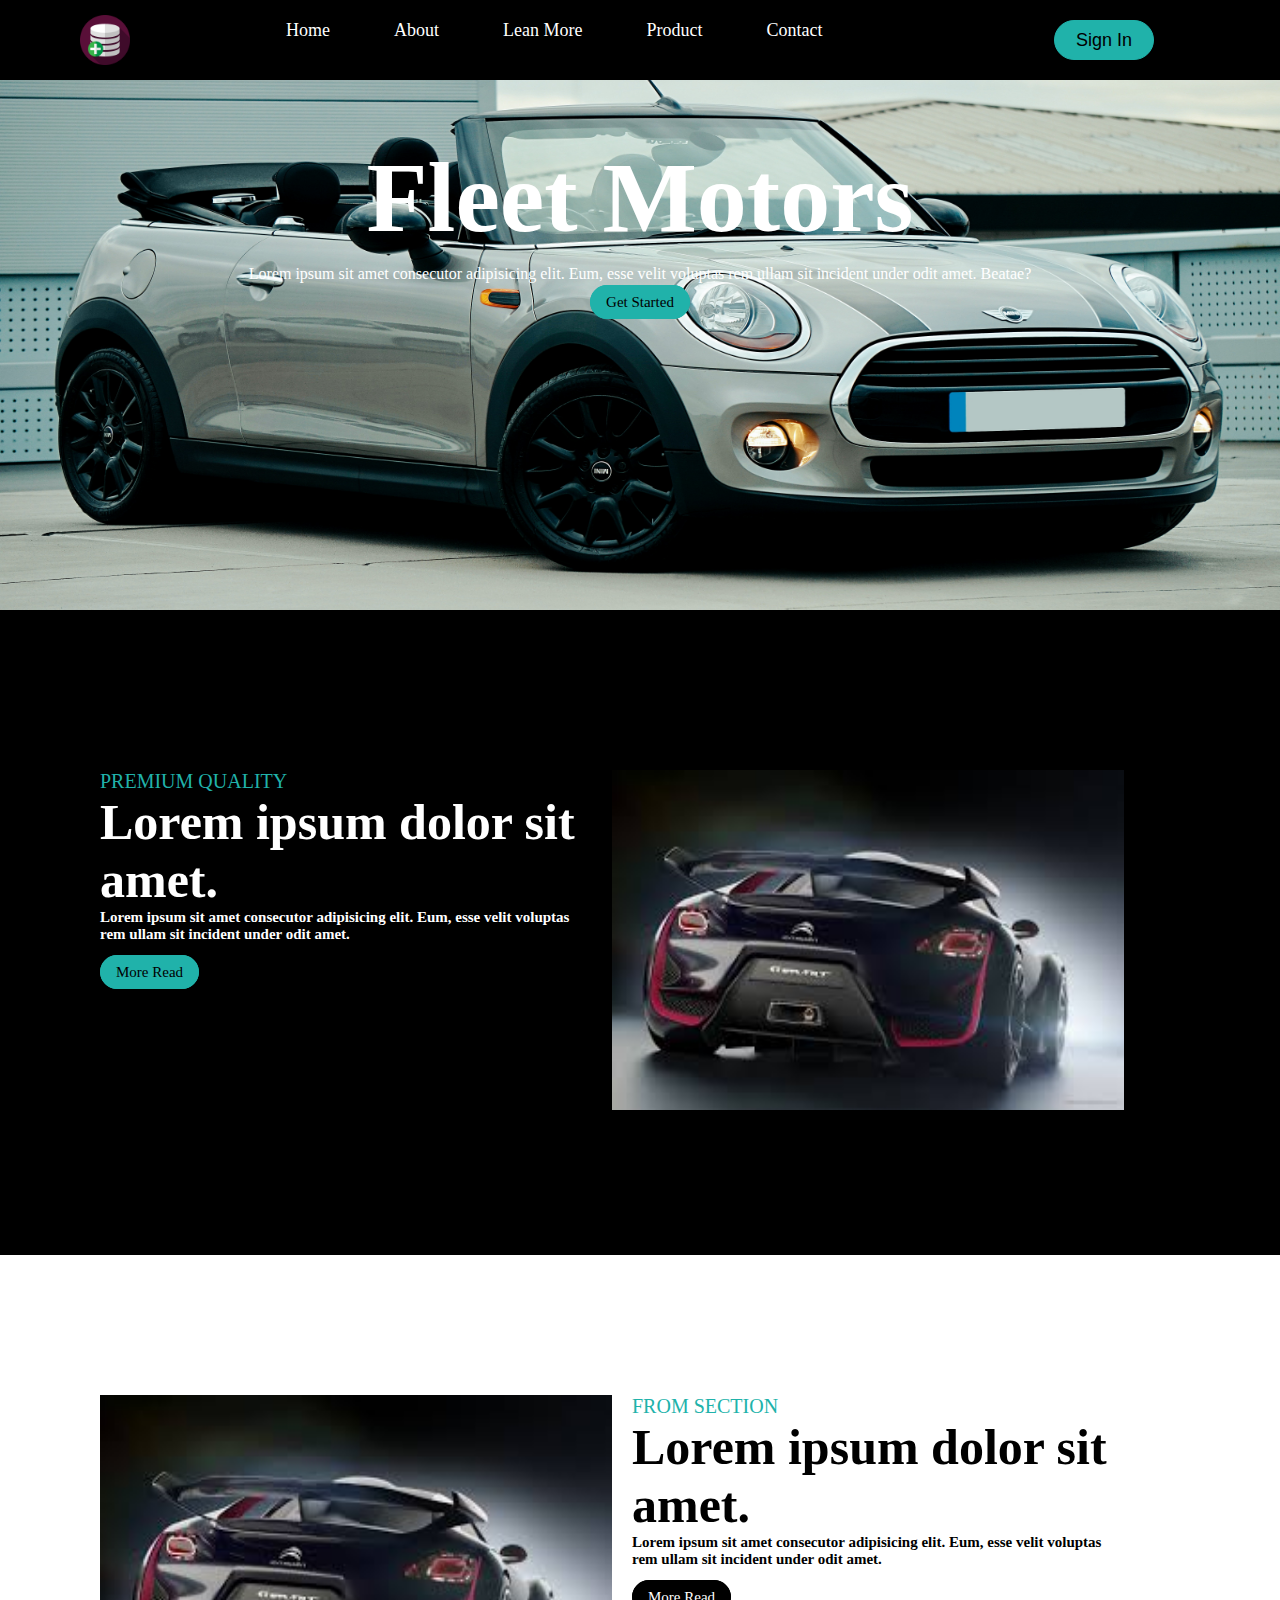
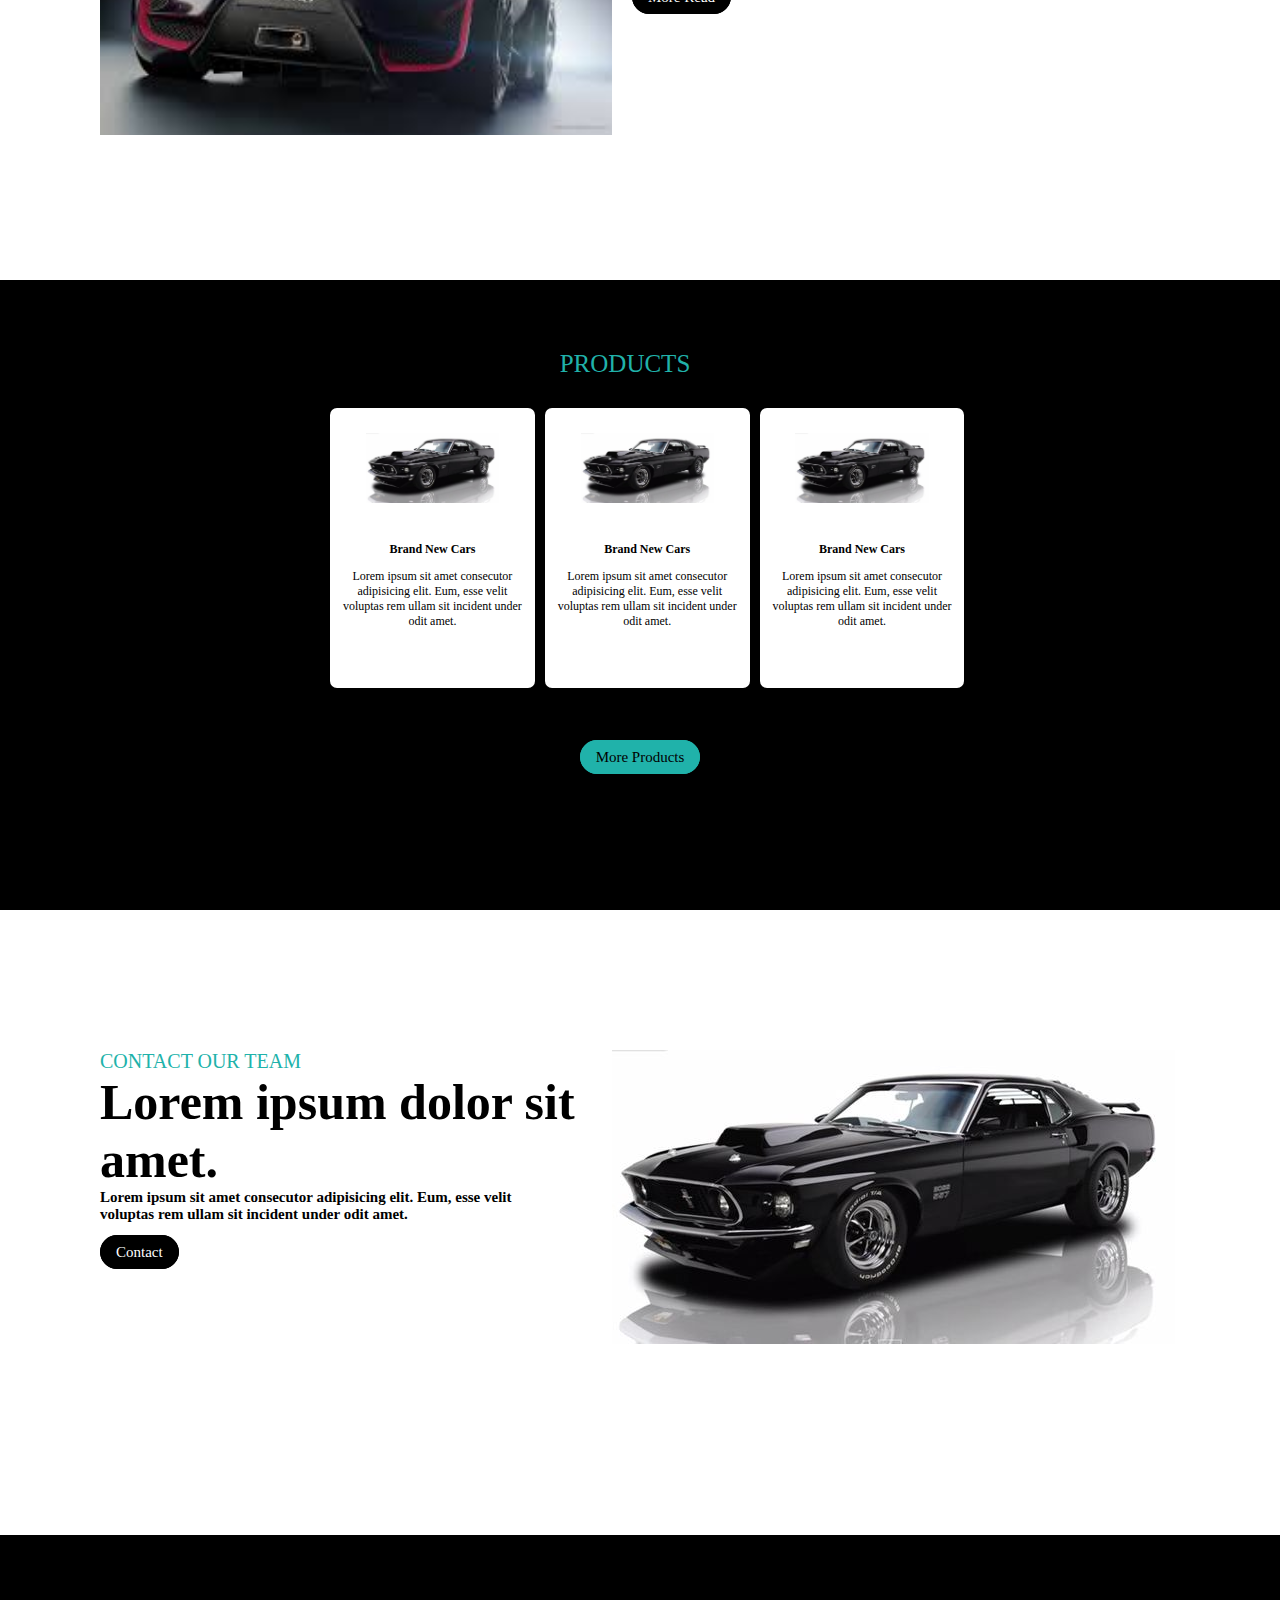
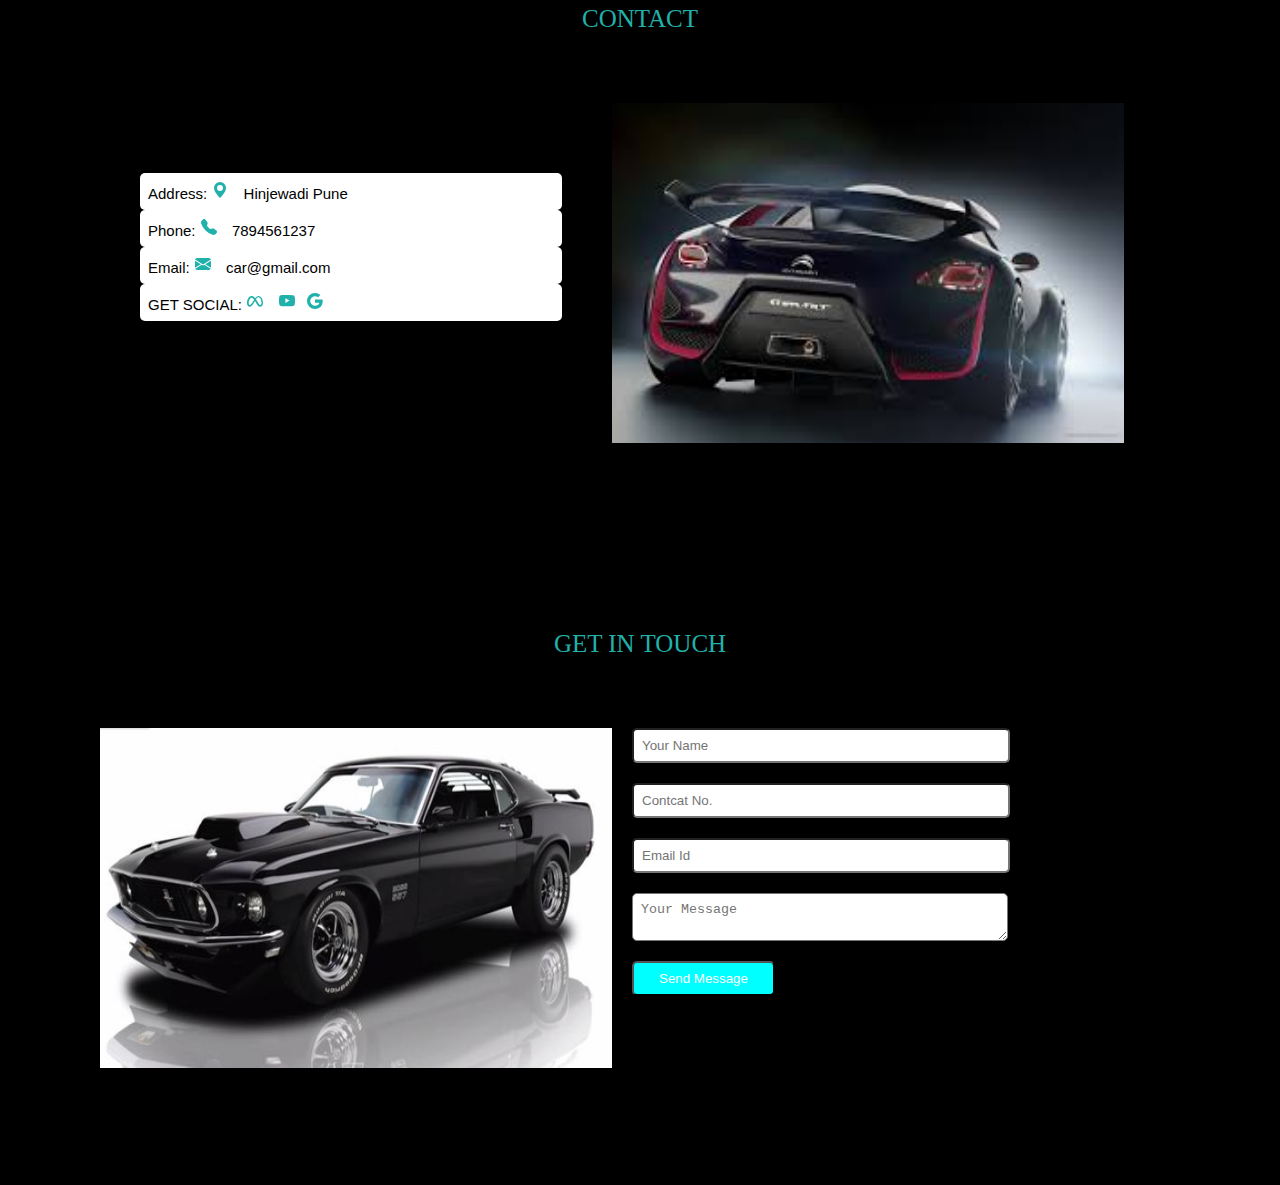
<file: car-demo/index.html>
<!DOCTYPE html>
<html>
    <head>
        <title>Car Showroom</title>
        <!-- CSS only -->
        <link href="https://cdn.jsdelivr.net/npm/bootstrap@5.2.1/dist/css/bootstrap.min.css" rel="stylesheet" integrity="sha384-iYQeCzEYFbKjA/T2uDLTpkwGzCiq6soy8tYaI1GyVh/UjpbCx/TYkiZhlZB6+fzT" crossorigin="anonymous">
        <!-- JavaScript Bundle with Popper -->
        <script src="https://cdn.jsdelivr.net/npm/bootstrap@5.2.1/dist/js/bootstrap.bundle.min.js" integrity="sha384-u1OknCvxWvY5kfmNBILK2hRnQC3Pr17a+RTT6rIHI7NnikvbZlHgTPOOmMi466C8" crossorigin="anonymous"></script>
        <link rel="stylesheet" href="car-showroom.css" ></link>
    </head>
    <body>
        <div id="homePage">
            <div id="icon">
                <img src="car.png" alt="icon image" />
            </div>
            <div id="menu">
                <ul>
                    <li><a href="#homePage">Home</a></li>
                    <li><a href="#aboutPage">About</a></li>
                    <li><a href="#learnMore">Lean More</a></li>
                    <li><a href="#products">Product</a></li>
                    <li><a href="#getInTouch">Contact</a></li>
                </ul>
            </div>
            <div id="signInButton">
                <button id="signInBtn" value="Sign In">Sign In</button>
            </div>
            <div id="homeImage">
                <h1>Fleet Motors</h1>
                <p>Lorem ipsum sit amet consecutor adipisicing elit.
                    Eum, esse velit voluptas rem ullam sit incident under odit amet. Beatae? 
                </p>
                <a href="" id="getStartedLink">Get Started</a>
            </div>
        </div>

        
        <div id="aboutPage" class="pagebox">
            <div id="infoSection" class="box">
                <h5>Premium Quality</h5>
                <h3>Lorem ipsum dolor sit amet.</h3>
                <p>Lorem ipsum sit amet consecutor adipisicing elit.
                    Eum, esse velit voluptas rem ullam sit incident under odit amet.</p>
                    <a href="" id="leanMore">More Read</a>
            </div>
            <div id="imageSection" class="box">
                <img id="aboutPageImage" src="home.jpg" alt="icon image" />
            </div>
        </div>

        <div id="learnMore" class="pagebox" style="background-color: white;">
            <div id="infoSection" class="box">
                <img id="aboutPageImage" src="home.jpg" alt="icon image" />
                
            </div>
            <div id="imageSection" class="box" style="margin-left: 20px;">
                <h5>From Section</h5>
                <h3>Lorem ipsum dolor sit amet.</h3>
                <p>Lorem ipsum sit amet consecutor adipisicing elit.
                    Eum, esse velit voluptas rem ullam sit incident under odit amet.</p>
                <a href="" id="leanMorebtn">More Read</a>
            </div>
        </div>
       
        <div id="products" class="pagebox">
            <p>PRODUCTS</p>
            <div id="productCatlog">
                <div id="productCatlogInfo1">
                    <img class="newCarImage" src="newCar.jpg" alt="car image"/>
                    <h3 class="newCarHeading">Brand New Cars</h3>
                    <p  class="newCarParagraph">Lorem ipsum sit amet consecutor adipisicing elit.
                        Eum, esse velit voluptas rem ullam sit incident under odit amet.</p>
                </div>
                <div id="productCatlogInfo2">
                    <img class="newCarImage" src="newCar.jpg" alt="car image"/>
                    <h3 class="newCarHeading">Brand New Cars</h3>
                    <p class="newCarParagraph">Lorem ipsum sit amet consecutor adipisicing elit.
                        Eum, esse velit voluptas rem ullam sit incident under odit amet.</p>
                </div>
                <div id="productCatlogInfo3">
                    <img class="newCarImage" src="newCar.jpg" alt="car image"/>
                    <h3 class="newCarHeading">Brand New Cars</h3>
                    <p class="newCarParagraph">Lorem ipsum sit amet consecutor adipisicing elit.
                        Eum, esse velit voluptas rem ullam sit incident under odit amet.</p>
                </div>
            </div>
            <a href="" id="moreProductbtn">More Products</a>
        </div>
        <div id="contactOurTeam" class="pagebox">
            <div id="infoSection" class="box">
                <h5>CONTACT OUR TEAM</h5>
                <h3>Lorem ipsum dolor sit amet.</h3>
                <p>Lorem ipsum sit amet consecutor adipisicing elit.
                    Eum, esse velit voluptas rem ullam sit incident under odit amet.</p>
                    <a href="" id="contact">Contact</a>
            </div>
            <div id="imageSection" class="box">
                <img id="contactOurTeamPageImage" src="newCar.jpg" alt="icon image" />
            </div>
        </div>

        <div id="contactFrom" class="pagebox">
            <p>CONTACT</p>
            <!-- https://icons.getbootstrap.com/icons/geo-alt-fill/-->
            <div id="infoSection" class="box">
               <p>Address: <svg xmlns="http://www.w3.org/2000/svg" width="16" height="16" fill="currentColor" class="bi bi-geo-alt-fill" viewBox="0 0 16 16">
                <path d="M8 16s6-5.686 6-10A6 6 0 0 0 2 6c0 4.314 6 10 6 10zm0-7a3 3 0 1 1 0-6 3 3 0 0 1 0 6z"/>
              </svg> Hinjewadi Pune</p>
               <p>Phone: <svg xmlns="http://www.w3.org/2000/svg" width="16" height="16" fill="currentColor" class="bi bi-telephone-fill" viewBox="0 0 16 16">
                <path fill-rule="evenodd" d="M1.885.511a1.745 1.745 0 0 1 2.61.163L6.29 2.98c.329.423.445.974.315 1.494l-.547 2.19a.678.678 0 0 0 .178.643l2.457 2.457a.678.678 0 0 0 .644.178l2.189-.547a1.745 1.745 0 0 1 1.494.315l2.306 1.794c.829.645.905 1.87.163 2.611l-1.034 1.034c-.74.74-1.846 1.065-2.877.702a18.634 18.634 0 0 1-7.01-4.42 18.634 18.634 0 0 1-4.42-7.009c-.362-1.03-.037-2.137.703-2.877L1.885.511z"/>
              </svg> 7894561237</p>
               <p>Email: <svg xmlns="http://www.w3.org/2000/svg" width="16" height="16" fill="currentColor" class="bi bi-envelope-fill" viewBox="0 0 16 16">
                <path d="M.05 3.555A2 2 0 0 1 2 2h12a2 2 0 0 1 1.95 1.555L8 8.414.05 3.555ZM0 4.697v7.104l5.803-3.558L0 4.697ZM6.761 8.83l-6.57 4.027A2 2 0 0 0 2 14h12a2 2 0 0 0 1.808-1.144l-6.57-4.027L8 9.586l-1.239-.757Zm3.436-.586L16 11.801V4.697l-5.803 3.546Z"/>
              </svg> car@gmail.com</p>
               <p>GET SOCIAL: <svg xmlns="http://www.w3.org/2000/svg" width="16" height="16" fill="currentColor" class="bi bi-meta" viewBox="0 0 16 16">
                <path fill-rule="evenodd" d="M8.217 5.243C9.145 3.988 10.171 3 11.483 3 13.96 3 16 6.153 16.001 9.907c0 2.29-.986 3.725-2.757 3.725-1.543 0-2.395-.866-3.924-3.424l-.667-1.123-.118-.197a54.944 54.944 0 0 0-.53-.877l-1.178 2.08c-1.673 2.925-2.615 3.541-3.923 3.541C1.086 13.632 0 12.217 0 9.973 0 6.388 1.995 3 4.598 3c.319 0 .625.039.924.122.31.086.611.22.913.407.577.359 1.154.915 1.782 1.714Zm1.516 2.224c-.252-.41-.494-.787-.727-1.133L9 6.326c.845-1.305 1.543-1.954 2.372-1.954 1.723 0 3.102 2.537 3.102 5.653 0 1.188-.39 1.877-1.195 1.877-.773 0-1.142-.51-2.61-2.87l-.937-1.565ZM4.846 4.756c.725.1 1.385.634 2.34 2.001A212.13 212.13 0 0 0 5.551 9.3c-1.357 2.126-1.826 2.603-2.581 2.603-.777 0-1.24-.682-1.24-1.9 0-2.602 1.298-5.264 2.846-5.264.091 0 .181.006.27.018Z"/>
              </svg> <svg xmlns="http://www.w3.org/2000/svg" width="16" height="16" fill="currentColor" class="bi bi-youtube" viewBox="0 0 16 16">
                <path d="M8.051 1.999h.089c.822.003 4.987.033 6.11.335a2.01 2.01 0 0 1 1.415 1.42c.101.38.172.883.22 1.402l.01.104.022.26.008.104c.065.914.073 1.77.074 1.957v.075c-.001.194-.01 1.108-.082 2.06l-.008.105-.009.104c-.05.572-.124 1.14-.235 1.558a2.007 2.007 0 0 1-1.415 1.42c-1.16.312-5.569.334-6.18.335h-.142c-.309 0-1.587-.006-2.927-.052l-.17-.006-.087-.004-.171-.007-.171-.007c-1.11-.049-2.167-.128-2.654-.26a2.007 2.007 0 0 1-1.415-1.419c-.111-.417-.185-.986-.235-1.558L.09 9.82l-.008-.104A31.4 31.4 0 0 1 0 7.68v-.123c.002-.215.01-.958.064-1.778l.007-.103.003-.052.008-.104.022-.26.01-.104c.048-.519.119-1.023.22-1.402a2.007 2.007 0 0 1 1.415-1.42c.487-.13 1.544-.21 2.654-.26l.17-.007.172-.006.086-.003.171-.007A99.788 99.788 0 0 1 7.858 2h.193zM6.4 5.209v4.818l4.157-2.408L6.4 5.209z"/>
              </svg><svg xmlns="http://www.w3.org/2000/svg" width="16" height="16" fill="currentColor" class="bi bi-google" viewBox="0 0 16 16">
                <path d="M15.545 6.558a9.42 9.42 0 0 1 .139 1.626c0 2.434-.87 4.492-2.384 5.885h.002C11.978 15.292 10.158 16 8 16A8 8 0 1 1 8 0a7.689 7.689 0 0 1 5.352 2.082l-2.284 2.284A4.347 4.347 0 0 0 8 3.166c-2.087 0-3.86 1.408-4.492 3.304a4.792 4.792 0 0 0 0 3.063h.003c.635 1.893 2.405 3.301 4.492 3.301 1.078 0 2.004-.276 2.722-.764h-.003a3.702 3.702 0 0 0 1.599-2.431H8v-3.08h7.545z"/>
              </svg></i></p>
            </div>
            <div id="imageSection" class="box">
                <img id="aboutPageImage" src="home.jpg" alt="icon image" />
            </div>
        </div>
        <div id="getInTouch" class="pagebox">
            <p>GET IN TOUCH</p>
            <div id="infoSection" class="box">
                <img id="aboutPageImage" src="newCar.jpg" alt="icon image" />
            </div>
            <div id="imageSection" class="box" style="margin-left: 20px;">
                <!--GET IN TOUCH form-->
                <form id="getInTouchForm">
                    <input type="text" class="inputBox" id="firstName" name="firstName" placeholder="Your Name"/>
                    <input type="text" class="inputBox" id="contactNumber" name="contactNumber" placeholder="Contcat No."/>
                    <input type="text" class="inputBox" id="email" name="email" placeholder="Email Id"/>
                    <textarea id="msg" name="msg" placeholder="Your Message" ></textarea>
                    <input type="submit" id="sendMsg" value="Send Message" />
                </form>
            </div>
        </div>
        <!--
        <div id="flettInMotors" class="pagebox">home page</div>
        -->

    </body>
</html>
</file>
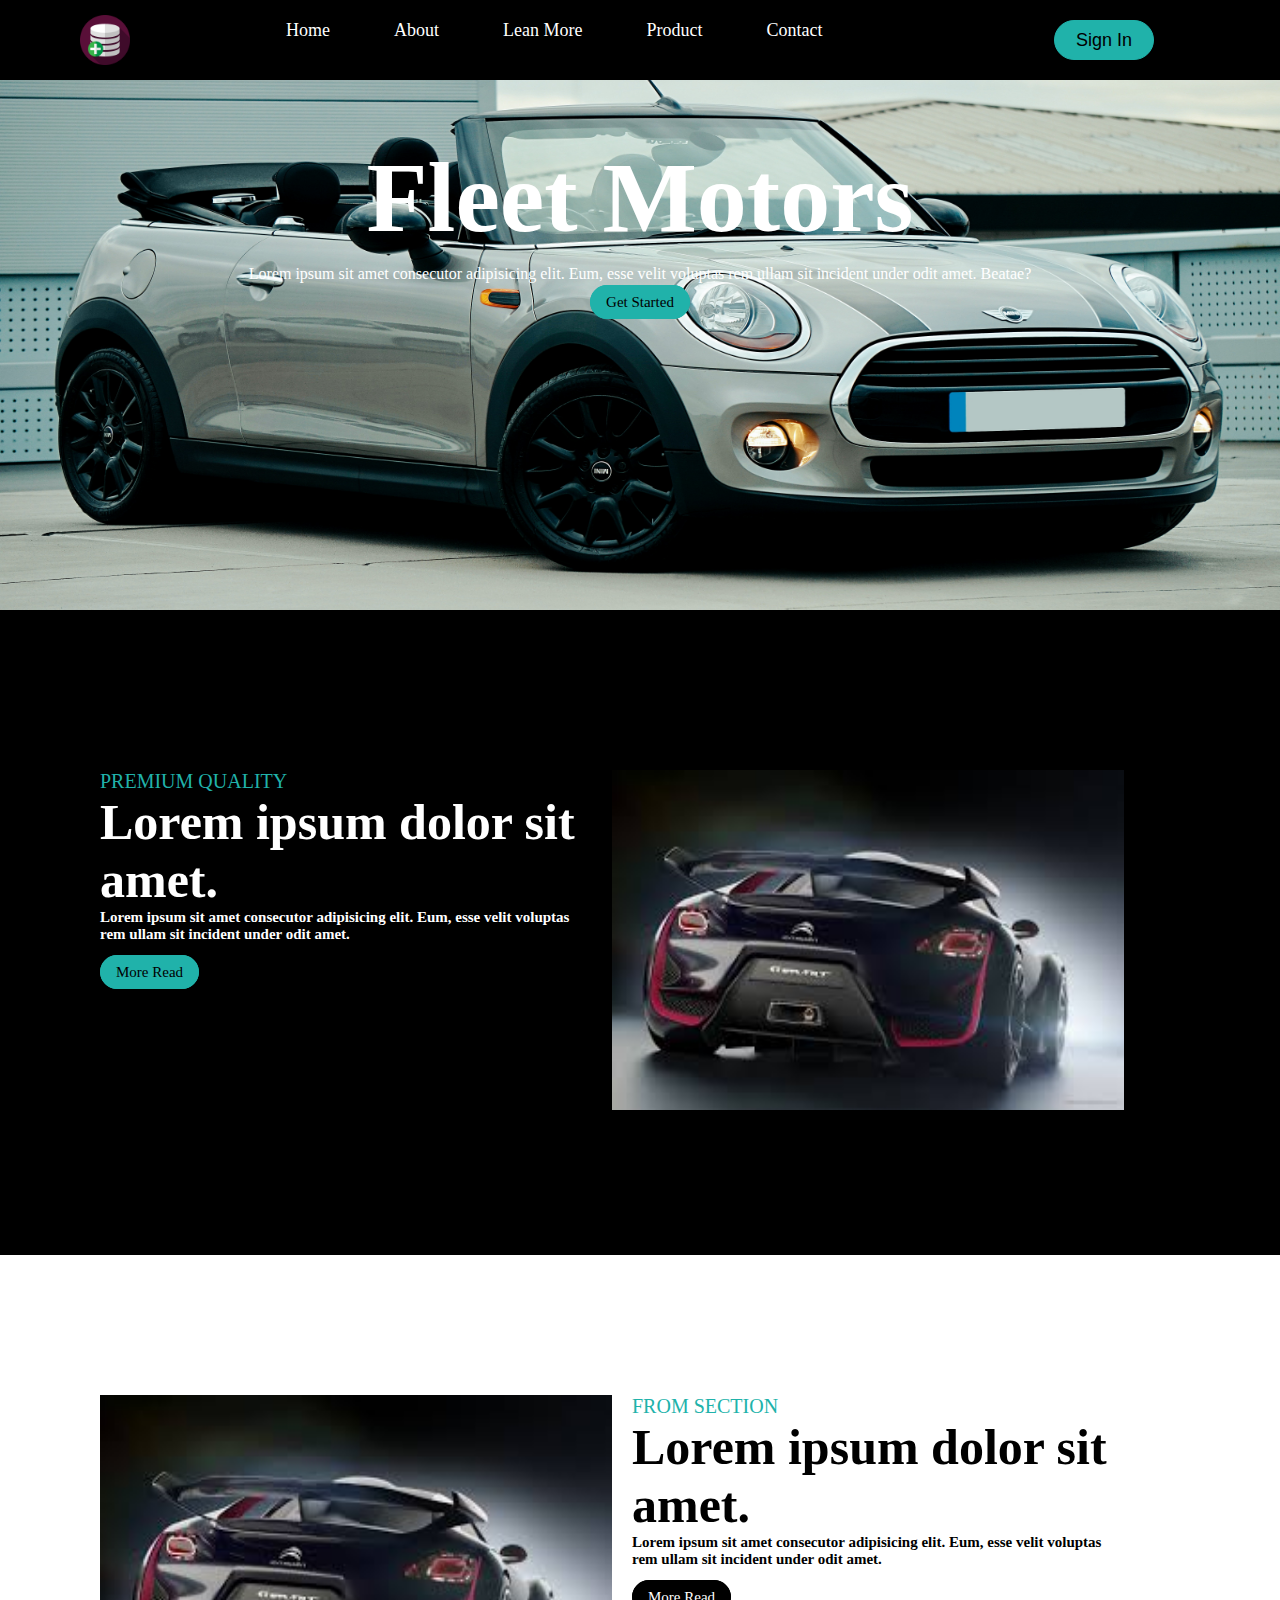
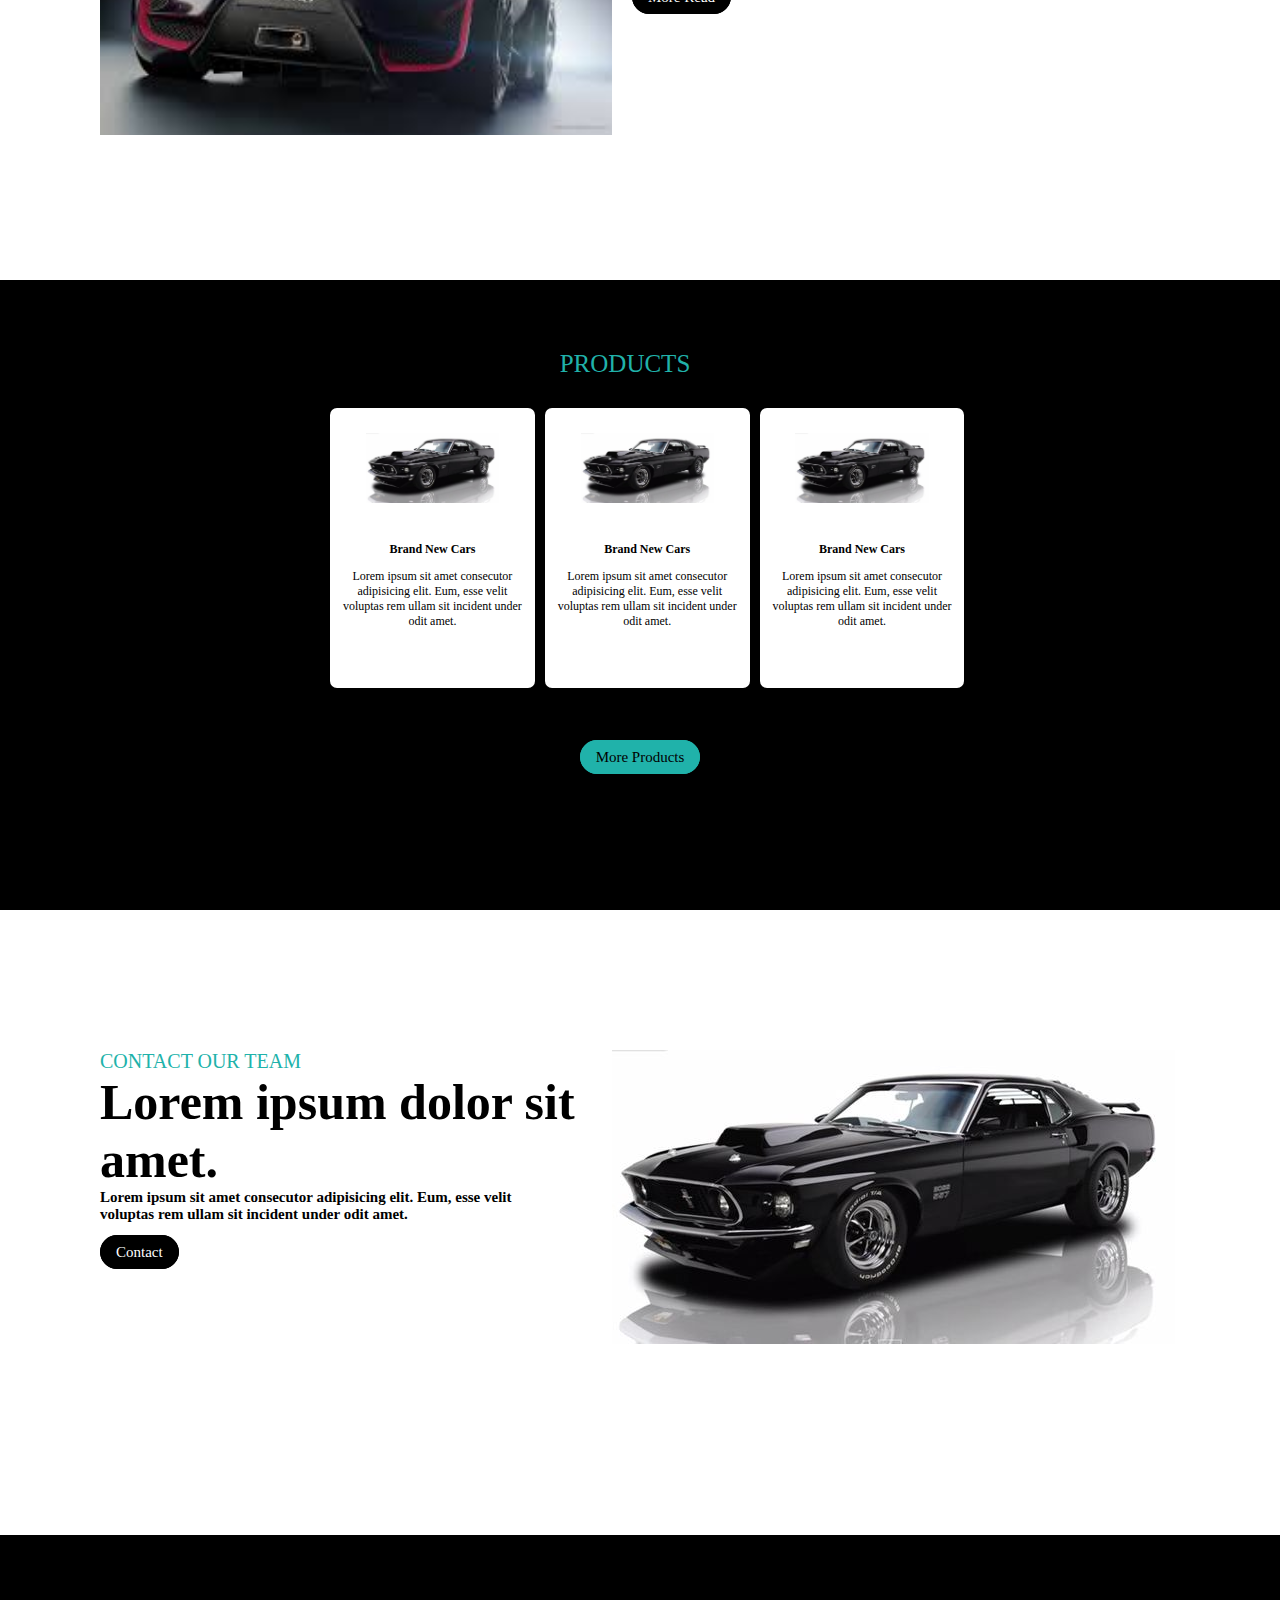
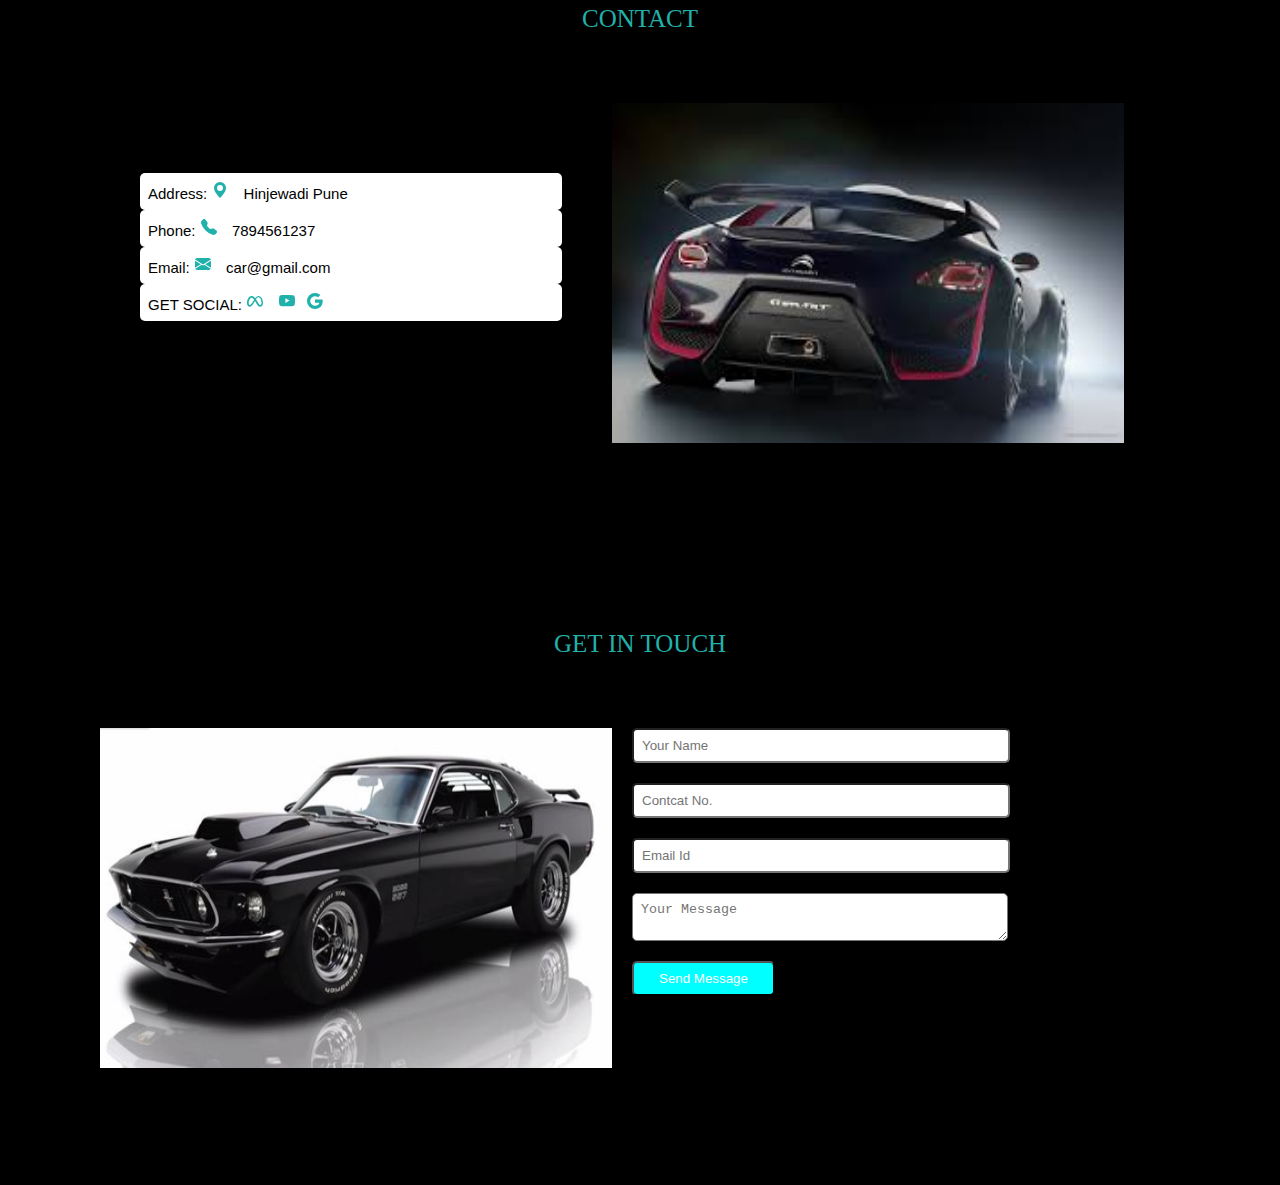
<file: car-demo/car-showroom.html>
<!DOCTYPE html>
<html>
    <head>
        <title>Car Showroom</title>
        <!-- CSS only -->
        <link href="https://cdn.jsdelivr.net/npm/bootstrap@5.2.1/dist/css/bootstrap.min.css" rel="stylesheet" integrity="sha384-iYQeCzEYFbKjA/T2uDLTpkwGzCiq6soy8tYaI1GyVh/UjpbCx/TYkiZhlZB6+fzT" crossorigin="anonymous">
        <!-- JavaScript Bundle with Popper -->
        <script src="https://cdn.jsdelivr.net/npm/bootstrap@5.2.1/dist/js/bootstrap.bundle.min.js" integrity="sha384-u1OknCvxWvY5kfmNBILK2hRnQC3Pr17a+RTT6rIHI7NnikvbZlHgTPOOmMi466C8" crossorigin="anonymous"></script>
        <link rel="stylesheet" href="car-showroom.css" ></link>
    </head>
    <body>
        <div id="homePage">
            <div id="icon">
                <img src="car.png" alt="icon image" />
            </div>
            <div id="menu">
                <ul>
                    <li><a href="#homePage">Home</a></li>
                    <li><a href="#aboutPage">About</a></li>
                    <li><a href="#learnMore">Lean More</a></li>
                    <li><a href="#products">Product</a></li>
                    <li><a href="#getInTouch">Contact</a></li>
                </ul>
            </div>
            <div id="signInButton">
                <button id="signInBtn" value="Sign In">Sign In</button>
            </div>
            <div id="homeImage">
                <h1>Fleet Motors</h1>
                <p>Lorem ipsum sit amet consecutor adipisicing elit.
                    Eum, esse velit voluptas rem ullam sit incident under odit amet. Beatae? 
                </p>
                <a href="" id="getStartedLink">Get Started</a>
            </div>
        </div>

        
        <div id="aboutPage" class="pagebox">
            <div id="infoSection" class="box">
                <h5>Premium Quality</h5>
                <h3>Lorem ipsum dolor sit amet.</h3>
                <p>Lorem ipsum sit amet consecutor adipisicing elit.
                    Eum, esse velit voluptas rem ullam sit incident under odit amet.</p>
                    <a href="" id="leanMore">More Read</a>
            </div>
            <div id="imageSection" class="box">
                <img id="aboutPageImage" src="home.jpg" alt="icon image" />
            </div>
        </div>

        <div id="learnMore" class="pagebox" style="background-color: white;">
            <div id="infoSection" class="box">
                <img id="aboutPageImage" src="home.jpg" alt="icon image" />
                
            </div>
            <div id="imageSection" class="box" style="margin-left: 20px;">
                <h5>From Section</h5>
                <h3>Lorem ipsum dolor sit amet.</h3>
                <p>Lorem ipsum sit amet consecutor adipisicing elit.
                    Eum, esse velit voluptas rem ullam sit incident under odit amet.</p>
                <a href="" id="leanMorebtn">More Read</a>
            </div>
        </div>
       
        <div id="products" class="pagebox">
            <p>PRODUCTS</p>
            <div id="productCatlog">
                <div id="productCatlogInfo1">
                    <img class="newCarImage" src="newCar.jpg" alt="car image"/>
                    <h3 class="newCarHeading">Brand New Cars</h3>
                    <p  class="newCarParagraph">Lorem ipsum sit amet consecutor adipisicing elit.
                        Eum, esse velit voluptas rem ullam sit incident under odit amet.</p>
                </div>
                <div id="productCatlogInfo2">
                    <img class="newCarImage" src="newCar.jpg" alt="car image"/>
                    <h3 class="newCarHeading">Brand New Cars</h3>
                    <p class="newCarParagraph">Lorem ipsum sit amet consecutor adipisicing elit.
                        Eum, esse velit voluptas rem ullam sit incident under odit amet.</p>
                </div>
                <div id="productCatlogInfo3">
                    <img class="newCarImage" src="newCar.jpg" alt="car image"/>
                    <h3 class="newCarHeading">Brand New Cars</h3>
                    <p class="newCarParagraph">Lorem ipsum sit amet consecutor adipisicing elit.
                        Eum, esse velit voluptas rem ullam sit incident under odit amet.</p>
                </div>
            </div>
            <a href="" id="moreProductbtn">More Products</a>
        </div>
        <div id="contactOurTeam" class="pagebox">
            <div id="infoSection" class="box">
                <h5>CONTACT OUR TEAM</h5>
                <h3>Lorem ipsum dolor sit amet.</h3>
                <p>Lorem ipsum sit amet consecutor adipisicing elit.
                    Eum, esse velit voluptas rem ullam sit incident under odit amet.</p>
                    <a href="" id="contact">Contact</a>
            </div>
            <div id="imageSection" class="box">
                <img id="contactOurTeamPageImage" src="newCar.jpg" alt="icon image" />
            </div>
        </div>

        <div id="contactFrom" class="pagebox">
            <p>CONTACT</p>
            <!-- https://icons.getbootstrap.com/icons/geo-alt-fill/-->
            <div id="infoSection" class="box">
               <p>Address: <svg xmlns="http://www.w3.org/2000/svg" width="16" height="16" fill="currentColor" class="bi bi-geo-alt-fill" viewBox="0 0 16 16">
                <path d="M8 16s6-5.686 6-10A6 6 0 0 0 2 6c0 4.314 6 10 6 10zm0-7a3 3 0 1 1 0-6 3 3 0 0 1 0 6z"/>
              </svg> Hinjewadi Pune</p>
               <p>Phone: <svg xmlns="http://www.w3.org/2000/svg" width="16" height="16" fill="currentColor" class="bi bi-telephone-fill" viewBox="0 0 16 16">
                <path fill-rule="evenodd" d="M1.885.511a1.745 1.745 0 0 1 2.61.163L6.29 2.98c.329.423.445.974.315 1.494l-.547 2.19a.678.678 0 0 0 .178.643l2.457 2.457a.678.678 0 0 0 .644.178l2.189-.547a1.745 1.745 0 0 1 1.494.315l2.306 1.794c.829.645.905 1.87.163 2.611l-1.034 1.034c-.74.74-1.846 1.065-2.877.702a18.634 18.634 0 0 1-7.01-4.42 18.634 18.634 0 0 1-4.42-7.009c-.362-1.03-.037-2.137.703-2.877L1.885.511z"/>
              </svg> 7894561237</p>
               <p>Email: <svg xmlns="http://www.w3.org/2000/svg" width="16" height="16" fill="currentColor" class="bi bi-envelope-fill" viewBox="0 0 16 16">
                <path d="M.05 3.555A2 2 0 0 1 2 2h12a2 2 0 0 1 1.95 1.555L8 8.414.05 3.555ZM0 4.697v7.104l5.803-3.558L0 4.697ZM6.761 8.83l-6.57 4.027A2 2 0 0 0 2 14h12a2 2 0 0 0 1.808-1.144l-6.57-4.027L8 9.586l-1.239-.757Zm3.436-.586L16 11.801V4.697l-5.803 3.546Z"/>
              </svg> car@gmail.com</p>
               <p>GET SOCIAL: <svg xmlns="http://www.w3.org/2000/svg" width="16" height="16" fill="currentColor" class="bi bi-meta" viewBox="0 0 16 16">
                <path fill-rule="evenodd" d="M8.217 5.243C9.145 3.988 10.171 3 11.483 3 13.96 3 16 6.153 16.001 9.907c0 2.29-.986 3.725-2.757 3.725-1.543 0-2.395-.866-3.924-3.424l-.667-1.123-.118-.197a54.944 54.944 0 0 0-.53-.877l-1.178 2.08c-1.673 2.925-2.615 3.541-3.923 3.541C1.086 13.632 0 12.217 0 9.973 0 6.388 1.995 3 4.598 3c.319 0 .625.039.924.122.31.086.611.22.913.407.577.359 1.154.915 1.782 1.714Zm1.516 2.224c-.252-.41-.494-.787-.727-1.133L9 6.326c.845-1.305 1.543-1.954 2.372-1.954 1.723 0 3.102 2.537 3.102 5.653 0 1.188-.39 1.877-1.195 1.877-.773 0-1.142-.51-2.61-2.87l-.937-1.565ZM4.846 4.756c.725.1 1.385.634 2.34 2.001A212.13 212.13 0 0 0 5.551 9.3c-1.357 2.126-1.826 2.603-2.581 2.603-.777 0-1.24-.682-1.24-1.9 0-2.602 1.298-5.264 2.846-5.264.091 0 .181.006.27.018Z"/>
              </svg> <svg xmlns="http://www.w3.org/2000/svg" width="16" height="16" fill="currentColor" class="bi bi-youtube" viewBox="0 0 16 16">
                <path d="M8.051 1.999h.089c.822.003 4.987.033 6.11.335a2.01 2.01 0 0 1 1.415 1.42c.101.38.172.883.22 1.402l.01.104.022.26.008.104c.065.914.073 1.77.074 1.957v.075c-.001.194-.01 1.108-.082 2.06l-.008.105-.009.104c-.05.572-.124 1.14-.235 1.558a2.007 2.007 0 0 1-1.415 1.42c-1.16.312-5.569.334-6.18.335h-.142c-.309 0-1.587-.006-2.927-.052l-.17-.006-.087-.004-.171-.007-.171-.007c-1.11-.049-2.167-.128-2.654-.26a2.007 2.007 0 0 1-1.415-1.419c-.111-.417-.185-.986-.235-1.558L.09 9.82l-.008-.104A31.4 31.4 0 0 1 0 7.68v-.123c.002-.215.01-.958.064-1.778l.007-.103.003-.052.008-.104.022-.26.01-.104c.048-.519.119-1.023.22-1.402a2.007 2.007 0 0 1 1.415-1.42c.487-.13 1.544-.21 2.654-.26l.17-.007.172-.006.086-.003.171-.007A99.788 99.788 0 0 1 7.858 2h.193zM6.4 5.209v4.818l4.157-2.408L6.4 5.209z"/>
              </svg><svg xmlns="http://www.w3.org/2000/svg" width="16" height="16" fill="currentColor" class="bi bi-google" viewBox="0 0 16 16">
                <path d="M15.545 6.558a9.42 9.42 0 0 1 .139 1.626c0 2.434-.87 4.492-2.384 5.885h.002C11.978 15.292 10.158 16 8 16A8 8 0 1 1 8 0a7.689 7.689 0 0 1 5.352 2.082l-2.284 2.284A4.347 4.347 0 0 0 8 3.166c-2.087 0-3.86 1.408-4.492 3.304a4.792 4.792 0 0 0 0 3.063h.003c.635 1.893 2.405 3.301 4.492 3.301 1.078 0 2.004-.276 2.722-.764h-.003a3.702 3.702 0 0 0 1.599-2.431H8v-3.08h7.545z"/>
              </svg></i></p>
            </div>
            <div id="imageSection" class="box">
                <img id="aboutPageImage" src="home.jpg" alt="icon image" />
            </div>
        </div>
        <div id="getInTouch" class="pagebox">
            <p>GET IN TOUCH</p>
            <div id="infoSection" class="box">
                <img id="aboutPageImage" src="newCar.jpg" alt="icon image" />
            </div>
            <div id="imageSection" class="box" style="margin-left: 20px;">
                <!--GET IN TOUCH form-->
                <form id="getInTouchForm">
                    <input type="text" class="inputBox" id="firstName" name="firstName" placeholder="Your Name"/>
                    <input type="text" class="inputBox" id="contactNumber" name="contactNumber" placeholder="Contcat No."/>
                    <input type="text" class="inputBox" id="email" name="email" placeholder="Email Id"/>
                    <textarea id="msg" name="msg" placeholder="Your Message" ></textarea>
                    <input type="submit" id="sendMsg" value="Send Message" />
                </form>
            </div>
        </div>
        <!--
        <div id="flettInMotors" class="pagebox">home page</div>
        -->

    </body>
</html>
</file>
<file: car-demo/car-showroom.css>
*{
    margin: 0px;
    padding: 0px;
}
body{
    width: 100%;
    height: 100%;
    background-color: black;
    position: relative;
}
#homePage{
    width: 100%;
    height: 630px;
}
#icon{
    height: 80px;
    width: 20%;
    background-color: black;
    clear: both;
    float: left;
}
#menu{
    height: 80px;
    width: 60%;
    background-color: black;
    float: left;
}
#signInButton{
    height: 80px;
    width: 20%;
    background-color: black;
    float: left;
}
#signInButton #signInBtn{
    position: relative;
    background-color: lightseagreen;
    padding: 2px 5px 2px 5px;
    margin: auto;
    top: 20px;
    left: 30px;
    align-items: center;
    border: 1px solid lightseagreen;
    border-radius: 20px;
    font-size: 18px;
    width: 100px;
    height: 40px;


}
#homePage #icon img{
    width: 50px;
    height: 50px;
    position: relative;
    top: 15px;
    left: 80px;
} 
#menu ul{

}
#menu li{
    display: inline-block;
    list-style-type: none;
    padding: 20px 30px 20px 30px;
    
}
#menu li a{
    font-size: 18px;
    text-decoration: none;
    color: white;
    text-align: center;
    
}
#menu li:hover{
    background-color: lightseagreen;
}
#menu li a:hover{
    background-color: lightseagreen;
}
#homeImage{
    width: 100%;
    height: 610px;
    background-image: url("main_car.jpg");
    background-repeat:round;
    text-align: center;
    /*background-repeat:no-repeat;
    background-size:cover;*/
}
#homeImage h1{
    position: relative;
    font-size: 100px;
    color: white;
    top: 60px;
}
#homeImage p{
    position: relative;
    color: white;
    top: 70px;

}
a{
    text-decoration: none;
}
#getStartedLink{
    position: relative;
    background-color: lightseagreen;
    border-radius: 20px;
    border: 1px solid lightseagreen;
    padding: 8px 15px 8px 15px;
    color: black;
    text-align:center;
    font-size: 15px;
    top: 80px;
    font-weight: 500;
}
#aboutPage{
    background-color: black;
    position: relative;
}
.pagebox{
    width:100%; height: 625px;
}
.box{
    position: relative;
    width: 40%;
    height: 340px;
    top: 140px;
    left: 100px;
}
#infoSection{
    position: relative;
    float: left;
}
#imageSection{
    position: relative;
    float: left;
}
#aboutPageImage{
    background-repeat: no-repeat;
    background-size: cover;
    width: 100%;
    height: 100%;
}
#aboutPage #infoSection h5{
    font-size: 20px;
    font-weight: 500;
    color:lightseagreen ;
    text-transform: uppercase;

}
#aboutPage #infoSection h3{
    color: white;
    font-size: 50px;
}
#aboutPage #infoSection p{
    color: white;
    font-size: 15px;
    font-weight: 600;
    padding-right: 30px
}
#aboutPage #leanMore{
    position: relative;
    background-color: lightseagreen;
    border-radius: 20px;
    border: 1px solid lightseagreen;
    padding: 8px 15px 8px 15px;
    color: black;
    text-align:center;
    font-size: 15px;
    top: 20px;
    font-weight: 500;
}
#aboutPage #infoSection h5{
    font-size: 20px;
    font-weight: 500;
    color:lightseagreen ;
    text-transform: uppercase;

}
#learnMore h5{
    font-size: 20px;
    font-weight: 500;
    color:lightseagreen ;
    text-transform: uppercase;

}
#learnMore h3{
    color: black;
    font-size: 50px;
}
#learnMore  p{
    color: black;
    font-size: 15px;
    font-weight: 600;
    padding-right: 30px
}
#learnMore #leanMorebtn{
    position: relative;
    background-color: black;
    border-radius: 20px;
    border: 1px solid black;
    padding: 8px 15px 8px 15px;
    color: white;
    text-align:center;
    font-size: 15px;
    top: 20px;
    font-weight: 500;
}
#products{
    text-align: center;
    width: 100%;
    height: 630px;
    background-color: black;
}
#products p{
    position: relative;
    color:lightseagreen;
    font-size: 25px;
    top: 70px;
    padding-right: 30px
}
#productCatlog{
    width: 80%;
    height: 300px;
    position: relative;
    background-color: black;
    top: 100px;
    margin-left:330px ;
}
#products #moreProductbtn{
    position: relative;
    background-color: lightseagreen;
    border-radius: 20px;
    border: 1px solid lightseagreen;
    padding: 8px 15px 8px 15px;
    color: black;
    text-align:center;
    font-size: 15px;
    top: 20px;
    font-weight: 500;
    top: 140px;
    margin-top: 50px;
}
#productCatlogInfo1{
    width: 20%;
    height: 280px;
    background-color: white;
    float: left;
    border-radius: 7px;
}
#productCatlogInfo2{
    width: 20%;
    height: 280px;
    background-color:white;
    float: left;
    margin-left: 10px;
    border-radius: 7px;
}
#productCatlogInfo3{
    width: 20%;
    height: 280px;
    background-color: white;
    float: left;
    margin-left: 10px;
    border-radius: 7px;
}
#products #productCatlog .newCarImage{
    width: 65%;
    position: relative;
    top: 25px;
}
#products #productCatlog .newCarHeading{
    color: black;
    font-size: 12px;
    font-weight: bold;
    position: relative;
    top: 60px;
}
#products #productCatlog .newCarParagraph{
    color: black;
    font-size: 12px;
    padding: 2px 10px 2px 10px;

}

#contactOurTeam{
    background-color: white;
}

#contactOurTeam h5{
    font-size: 20px;
    font-weight: 500;
    color:lightseagreen ;
    text-transform: uppercase;

}
#contactOurTeam h3{
    color: black;
    font-size: 50px;
}
#contactOurTeam  p{
    color: black;
    font-size: 15px;
    font-weight: 600;
    padding-right: 50px;
}
#contactOurTeam #contact{
    position: relative;
    background-color: black;
    border-radius: 20px;
    border: 1px solid black;
    padding: 8px 15px 8px 15px;
    color: white;
    text-align:center;
    font-size: 15px;
    top: 20px;
    font-weight: 500;
}
#contactFrom{
    background-color: black;
}
#contactFrom p, #getInTouch p{
    position: relative;
    color:lightseagreen;
    font-size: 25px;
    top: 70px;
    text-align:center;
}
#getInTouch{
    background-color: black;
}
#getInTouch .inputBox{
    display: block;
    padding: 8px;
    width: 70%;
    border-radius: 5px;
    margin-bottom: 20px;

}
#getInTouch #msg{
    width: 70%;
    border-radius: 5px;
    margin-bottom: 20px;
    padding: 8px;
    display: block;
}
#getInTouch #sendMsg{
    display: block;
    padding: 8px 25px 8px 25px;
    border-radius: 5px;
    color: white;
    background-color: aqua;

}
#contactFrom #infoSection p{
    background-color: white;
    color: black;
    font-size: 15px;
    font-family: Arial, Helvetica, sans-serif;
    margin-right: 50px;
    margin-left: 40px;
    border-radius: 5px;
    padding: 8px;
    text-align: left ;
}
svg{
    color: lightseagreen;
    margin-right: 10px;
    padding: 1px;
}
</file>
